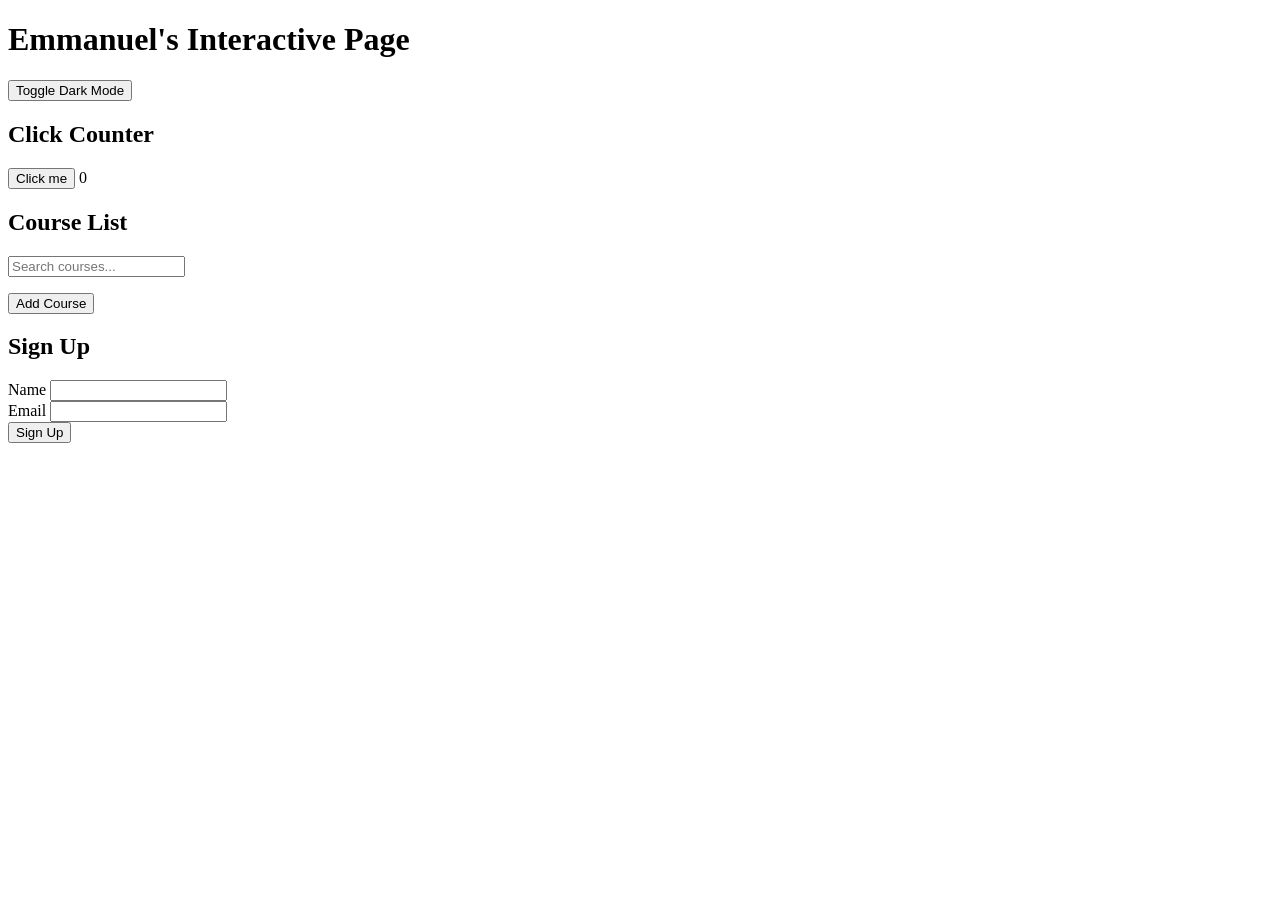
<file: week 9 lab dom_events_validation/index.html>
<!DOCTYPE html>
<html lang="en">
<head>
    <meta charset="UTF-8">
    <meta name="viewport" content="width=device-width, initial-scale=1.0">
    <title>talking to the page</title>
    <style>
        .dark {
            background-color: #1a1a1a;
            color: #eee;
        }
    </style>
</head>
<body>
    <h1 id="main-heading">Welcome</h1>


    <button id="theme-toggle">Toggle Dark Mode</button>

    <h2>Click Counter</h2>
    <button id="counter-btn">Click me</button>
    <span id="counter-display">0</span>

    <h2>Course List</h2>
    <input type="text" id="search-input" placeholder="Search courses...">
    <ul id="course-list"></ul>
    <button id="add-course-btn">Add Course</button>

    <h2>Sign Up</h2>
    <form id="signup-form">
        <label for="signup-name">Name
            <input type="text" id="signup-name" name="name">
        </label><br>
        <label for="signup-email">Email
            <input type="text" id="signup-email" name="email">
        </label><br>
        <button type="submit">Sign Up</button>
        <p id="form-message"></p>
    </form>

    <script src="dom events.txt"></script>
</body>
</html>
</file>
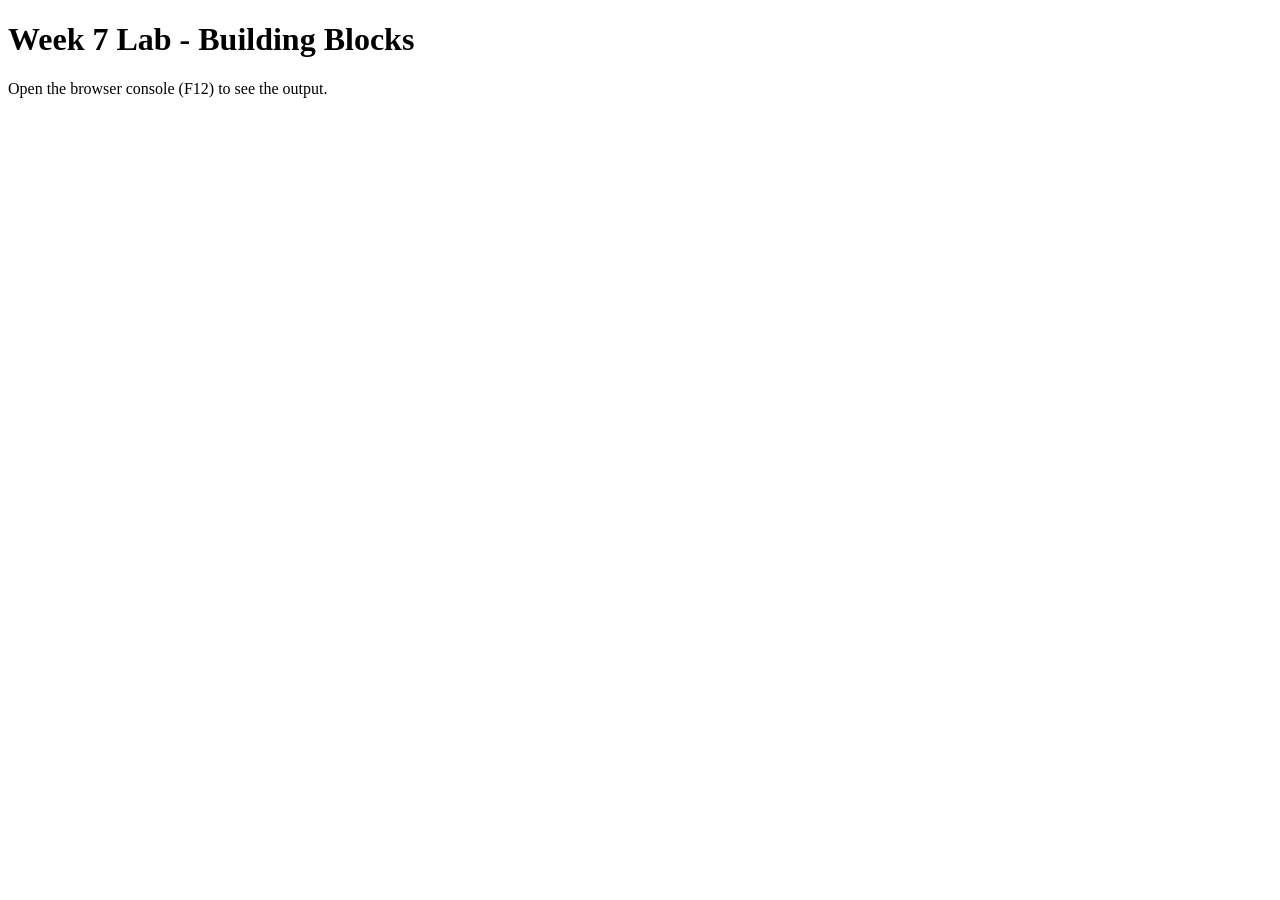
<file: week7 building blocks/index.html>
<!DOCTYPE html>
<html lang="en">
<head>
    <meta charset="UTF-8">
    <meta name="viewport" content="width=device-width, initial-scale=1.0">
    <title>week 7 - building blocks</title>
    <script src="script.js" defer></script>
</head>
<body>
    <h1>Week 7 Lab - Building Blocks</h1>
    <p>Open the browser console (F12) to see the output.</p>
</body>
</html>
</file>
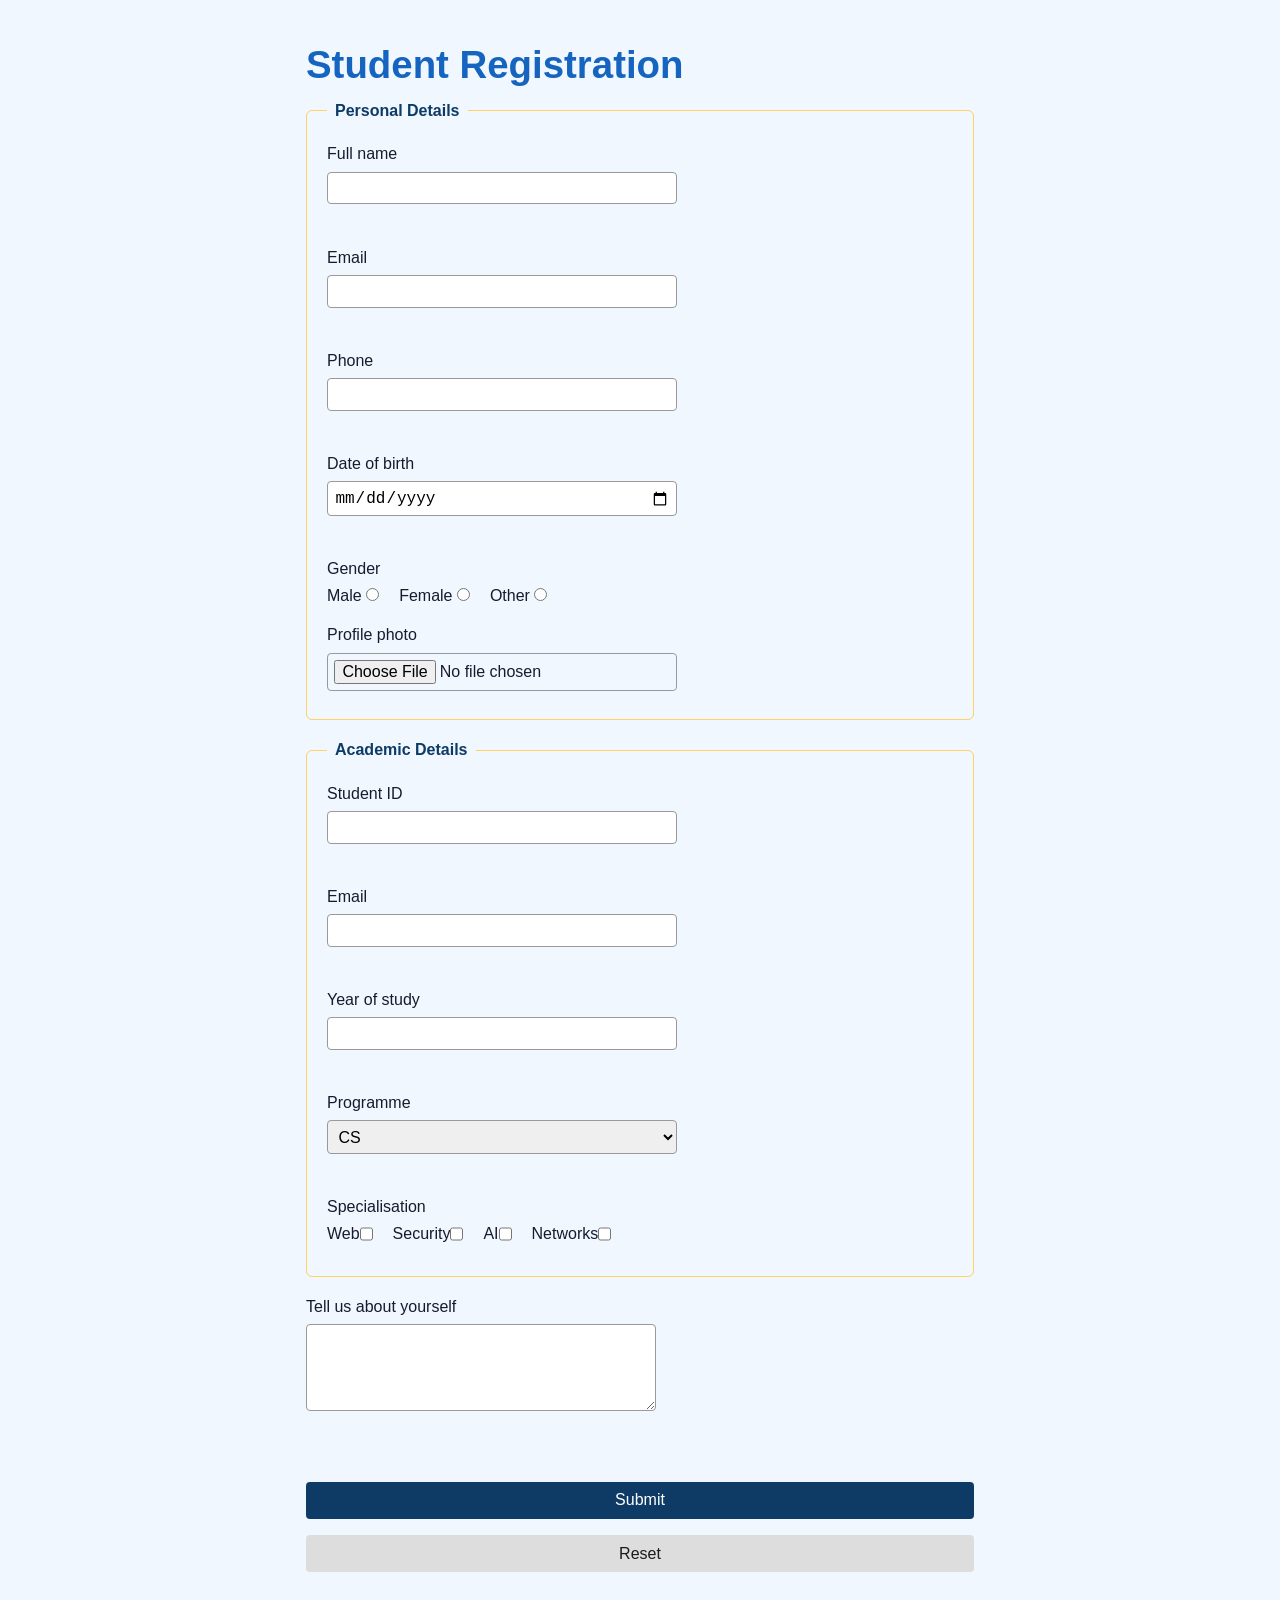
<file: module 1 lab 1/register.html>
<!DOCTYPE html>
<html lang="en">
<head>
    <meta charset="UTF-8">
    <meta name="viewport" content="width=device-width, initial-scale=1.0">
    <title>register</title>
    <link rel="stylesheet" href="register.css">
</head>
<body>
    <h1>Student Registration</h1>

    <form action="#" method="post"><!--php file -->

        
        <fieldset>
            <legend>Personal Details</legend>

            <label for="fullname">Full name
                <input type="text" id="fullname" name="fullname" required>
            </label><br>

            <label for="email">Email
                <input type="email" id="email" name="email" required>
            </label><br>

            <label for="phone">Phone
                <input type="tel" id="phone" name="phone" pattern="[0-9]{10}">
            </label><br>

            <label for="dob">Date of birth
                <input type="date" id="dob" name="dob" min="2005-01-01">
            </label><br>

            <span>Gender</span><br>
            <div class="gender">
            <label for="gender-male">Male
                <input type="radio" id="gender-male" name="gender" value="male">
            </label>
            <label for="gender-female">Female
                <input type="radio" id="gender-female" name="gender" value="female">
            </label>
            <label for="gender-other">Other
                <input type="radio" id="gender-other" name="gender" value="other">
            </label><br>
            </div>


            <label for="photo">Profile photo
                <input type="file" id="photo" name="photo" accept="image/*">
            </label>
        </fieldset>

      
        <fieldset>
            <legend>Academic Details</legend>

            <label for="studentid">Student ID
                <input type="text" id="studentid" name="studentid" pattern="[A-Z]{2}[0-9]{2}[0-9]{6}" required>
            </label><br>

            <label for="email2">Email
                <input type="email" id="email2" name="email2" required>
            </label><br>

            <label for="year">Year of study
                <input type="number" id="year" name="year" min="1" max="5">
            </label><br>

            <label for="programme">Programme
                <select id="programme" name="programme">
                    <option value="cs">CS</option>
                    <option value="it">IT</option>
                    <option value="is">IS</option>
                </select>
            </label><br>

               <span id="demo">Specialisation</span><br>
            <div class="flex-container">
             
            <label id="box" for="spec-web">Web
                <input type="checkbox" id="spec-web" name="specialisation" value="web">
            </label>
            <label  id="box" for="spec-security">Security
                <input type="checkbox" id="spec-security" name="specialisation" value="security">
            </label>
            <label  id="box" for="spec-ai">AI
                <input type="checkbox" id="spec-ai" name="specialisation" value="ai">
            </label>
            <label   id="box"for="spec-networks">Networks
                <input type="checkbox" id="spec-networks" name="specialisation" value="networks">
            </label>
            </div>

        </fieldset>

      
        <label for="about">Tell us about yourself
            <textarea id="about" name="about" rows="4" required></textarea>
        </label><br>

     
        <button type="submit">Submit</button>
        <button type="reset">Reset</button>
    </form>
</body>
</html>
</file>
<file: module 1 lab 1/register.css>
:root{

    --primary-color:#1565C0;
    --c-secondary:#0096C7;
    --c-accent:  #FFD166;
    --c-bg:      #F0F7FF;
    --c-text:    #1A1A2E;
    --font:  "Inter", sans-serif;
    --sp-sm: 0.5rem;
    --sp-md: 1rem;
     --sp-lg: 2rem; 
       --sp-xl: 4rem;
       --radius: 8px;
    --shadow: 0 2px 10px rgba(0,0,0,.1);
}

*, *::before, *::after {
box-sizing: border-box;
margin: 0; padding: 0;
}
body {
    font-family: var(--font);
    font-size: 1rem;
    line-height: 1.7;
    color: var(--c-text);
    background: var(--c-bg);
    
    max-width: 700px;
    margin: 2rem auto;
    padding: 0 1rem;
   
}

h1 {
    font-size: 2.4rem;
    font-weight:700;
    color: white; 

    color: var(--primary-color);
}
h2 {
     font-size: 1.5rem;
      color: var(--c-primary);
    }

h3 {
     font-size: 1.15rem;
     color: var(--c-text); 
    }

p  {
     margin-bottom: var(--sp-md);
     }

a  { 
    color: var(--c-primary);
    text-decoration: none; 
}

a:hover { 
    color: var(--c-secondary);
    text-decoration: underline; 
}




nav { background: var(--c-primary); }
nav ul {
list-style: none;
display: flex; flex-wrap: wrap;
padding: 0 var(--sp-md); gap: 0;
}
nav a {
display: block;
padding: 0.75rem var(--sp-md);
color: white; font-weight: 600;
border-bottom: 3px solid transparent;
transition: border-color 0.25s ease;
}
nav a:hover {
border-bottom-color: var(--c-accent);
}

.profile-figure img {
    width: 160px; height: 160px;
    border-radius: 50%;
    object-fit: cover;
    border: 4px solid var(--c-primary);
    transition: transform 0.3s ease;
}
.profile-figure img:hover {
    transform: scale(1.05); 
}


form {
    display: flex;
    flex-direction: column;
    gap: 1rem;
}

fieldset {
    border: 1px solid var(--c-accent);
    border-radius: 6px;
    padding: 1rem 1.25rem;
}

legend {
    font-weight: bold;
    color: #0d3b66;
    padding: 0 0.5rem;
}

label {
    display: block;
    margin-bottom: 0.75rem;
    font-weight: 500;
}

input,
select,
textarea {
    display: block;
    width: 100%;
    max-width: 350px;
    margin-top: 0.25rem;
    padding: 0.4rem;
    border: 1px solid #999;
    border-radius: 4px;
    font-size: 1rem;
}

input[type="radio"],
input[type="checkbox"] {
    display: inline-block;
    width: auto;
    margin: 0 0.25rem 0 0;
}

button {
    padding: 0.6rem 1.2rem;
    border: none;
    border-radius: 4px;
    font-size: 1rem;
    cursor: pointer;
}

button[type="submit"] {
    background-color: #0d3b66;
    color: #fff;
}

button[type="reset"] {
    background-color: #ddd;
    color: #1a1a1a;
}
#box{
    display: flex;
}
.flex-container{
    display: flex;
    gap: 1rem;
}
.gender{
    display: flex;
    gap: 1rem;
}
</file>
